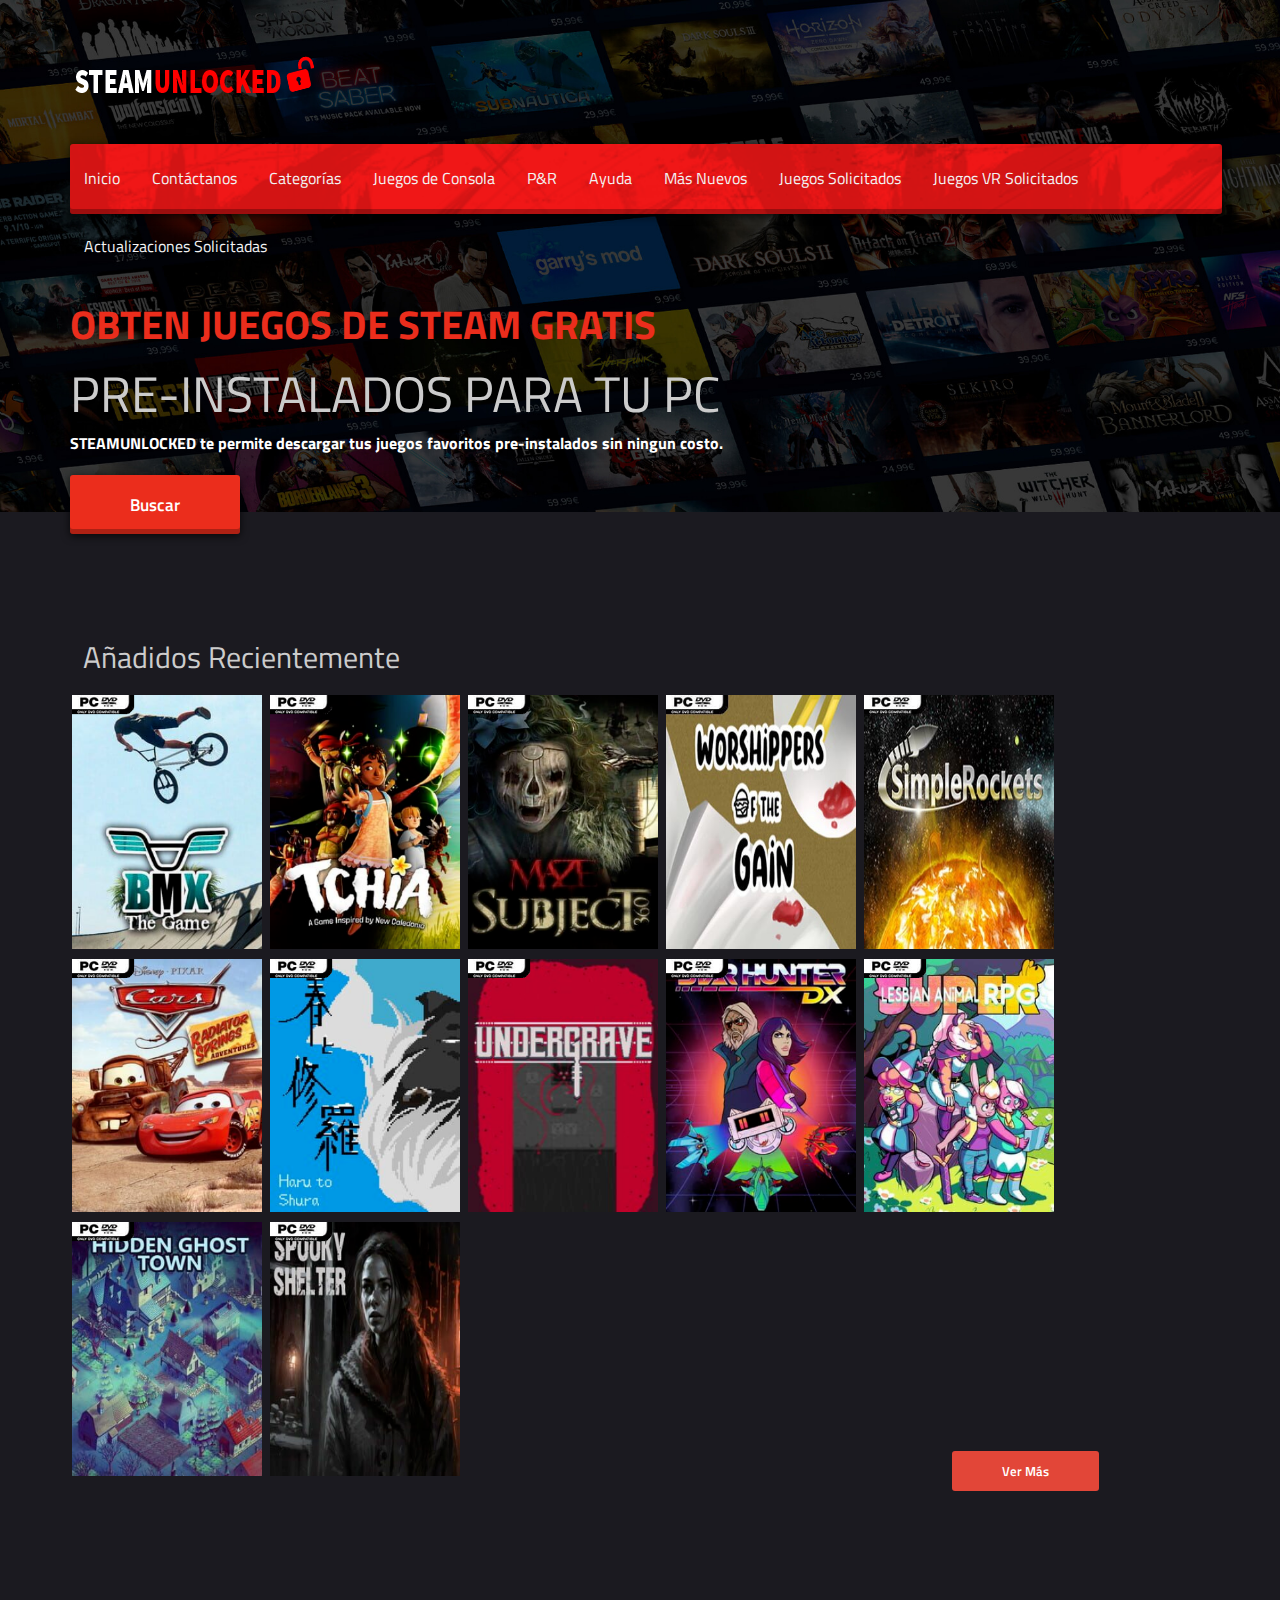
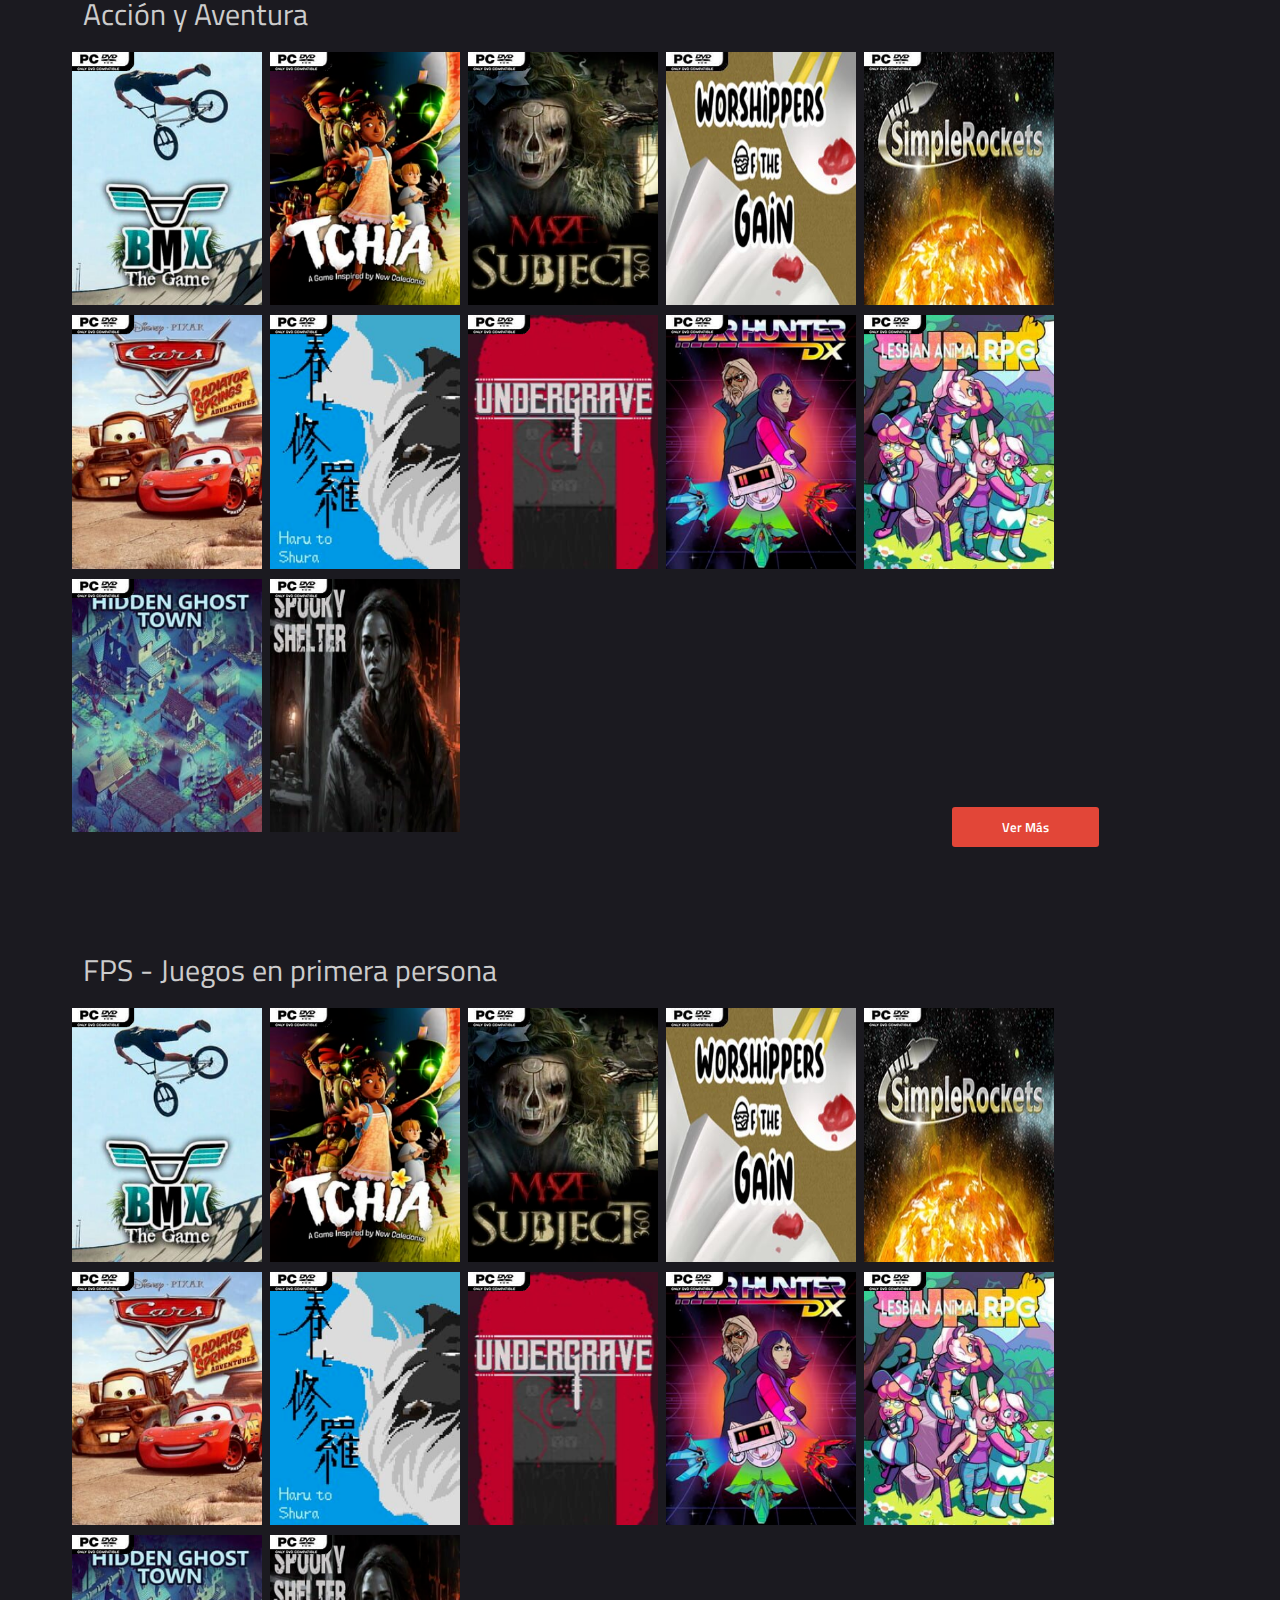
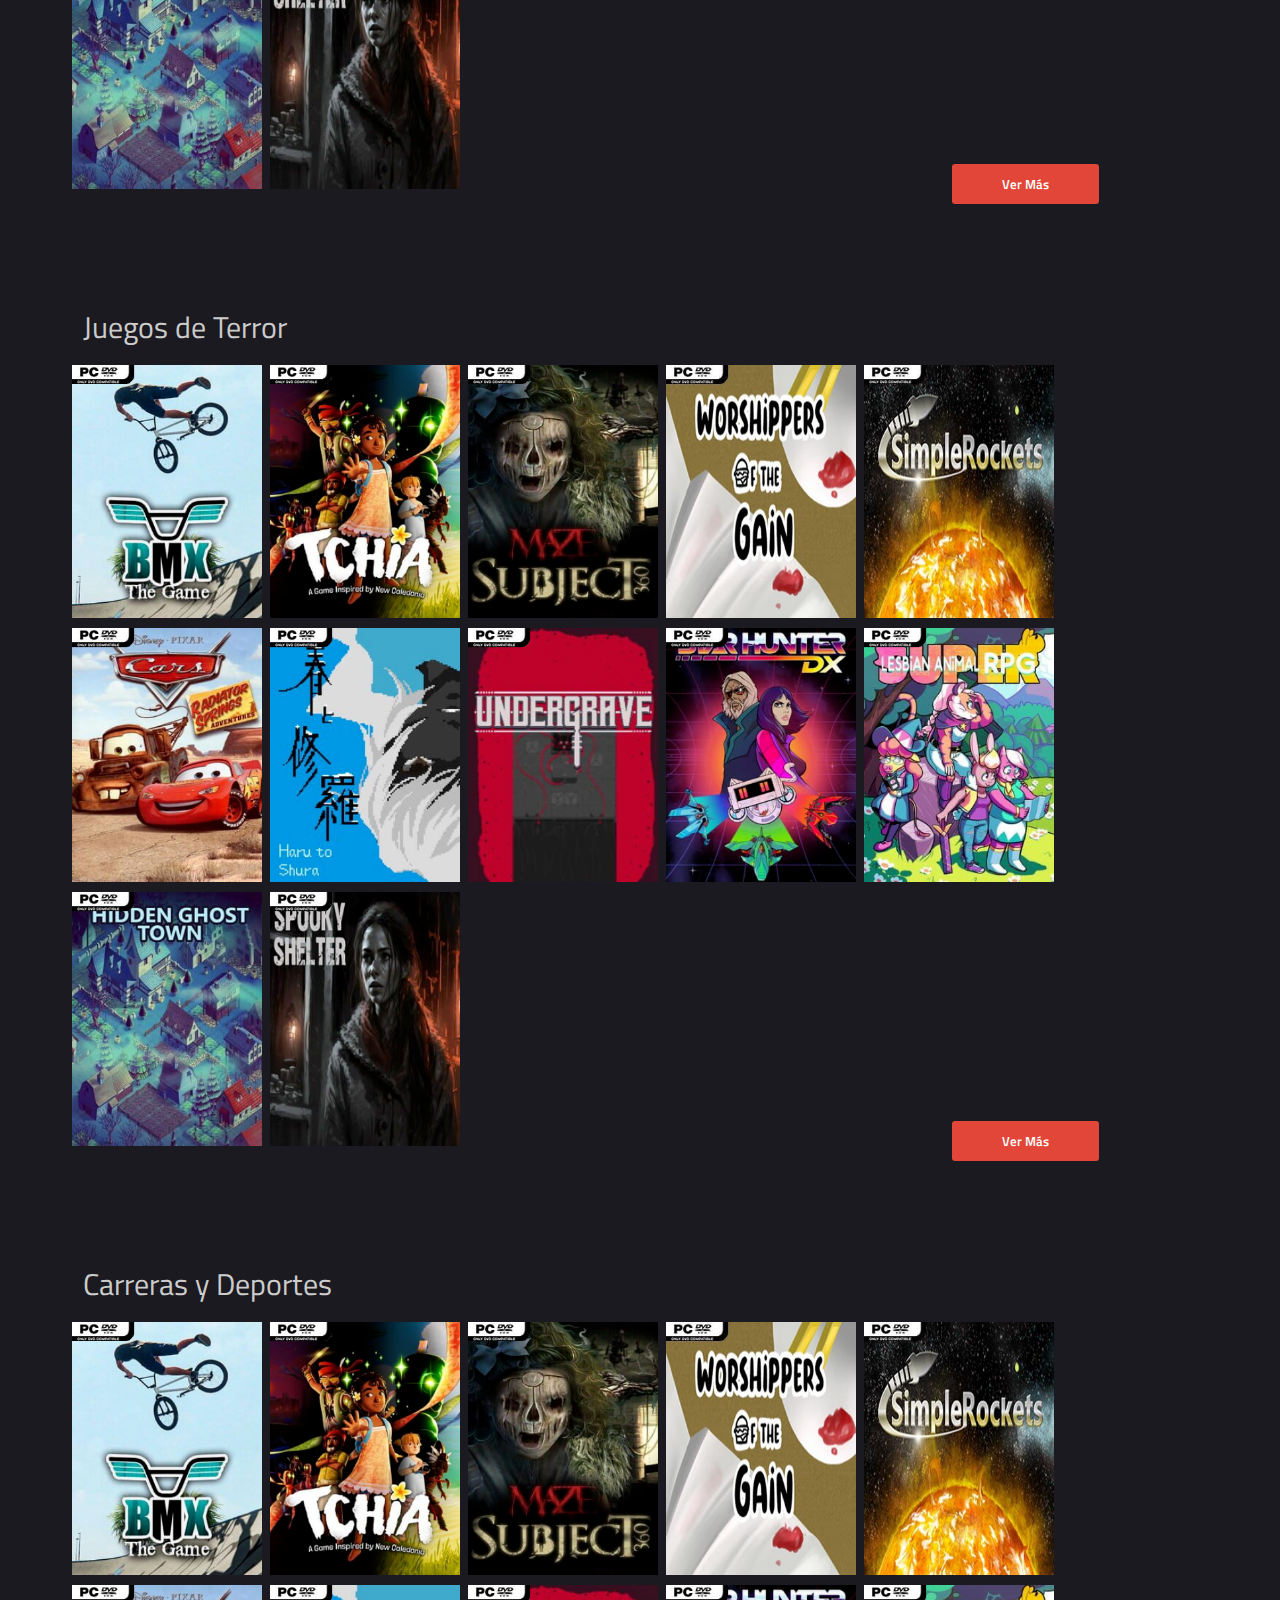
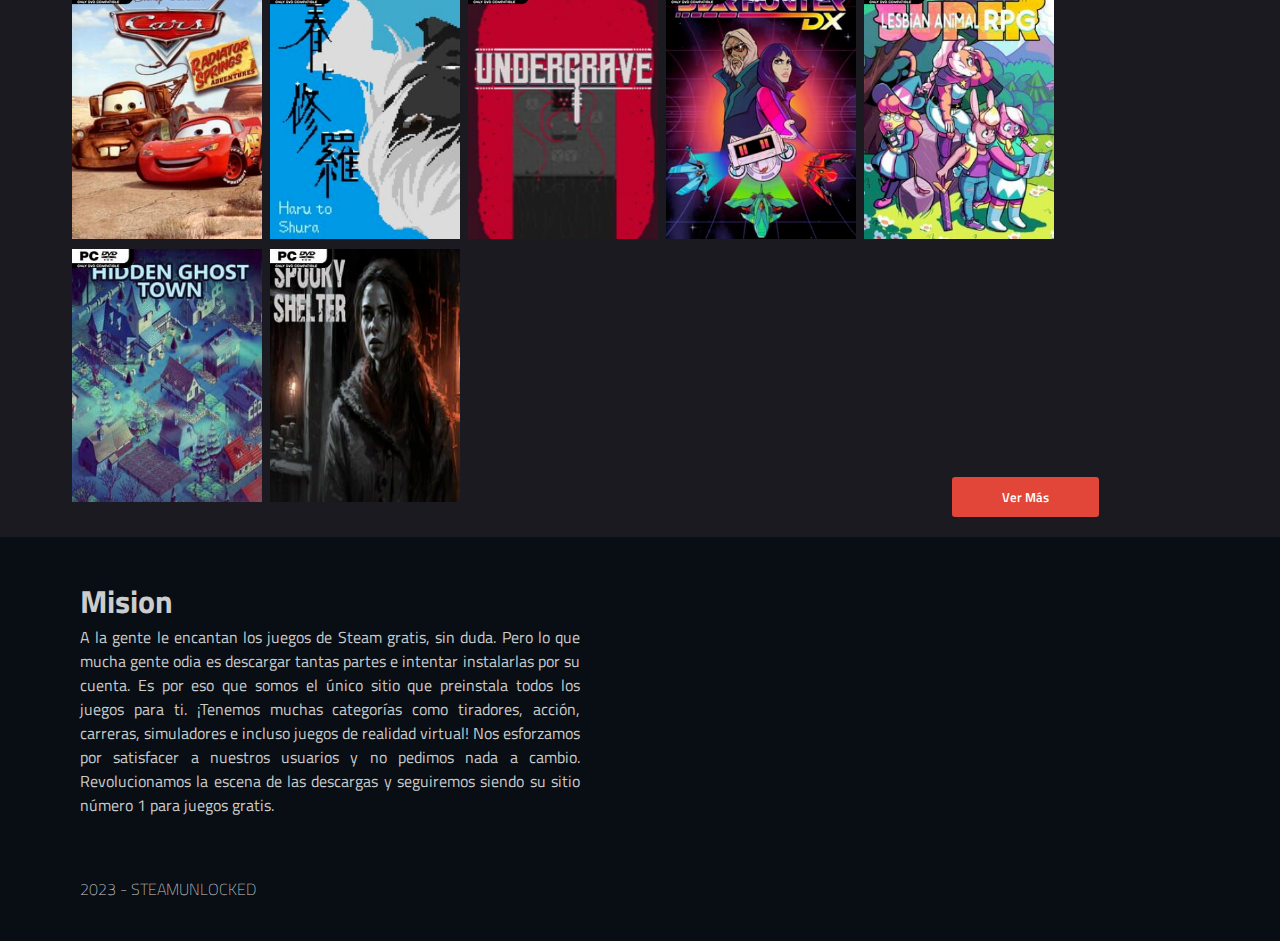
<file: PROTECTO ESTEBAN/index.html>
<!DOCTYPE html>
<html lang="en">
<head>
    <!-- hola -->
    <meta charset="UTF-8">
    <meta http-equiv="X-UA-Compatible" content="IE=edge">
    <meta name="viewport" content="width=device-width, initial-scale=1.0">
    <link rel="stylesheet" href="css/index.css">
    <title>STEAM UNLOCKED</title>
</head>
<body>
    <header>
        <a href="index.html">
            <img src="img/steam-unlocked-logo.png" alt="">
        </a>

        <div class="nav-dentro">
            <div class="menu">
                <li class="box">
                    <a href="/">Inicio</a>
                </li>
                <li class="box">
                    <a href="html/contactanos.html" id="contactanos">Contáctanos</a>
                </li>
                <li class="box">
                    <a href="/">Categorías</a>

                    <div id="menu-contact">
                        <p>Adasddasd</p>
                    </div>
                </li>
                <li class="box">
                    <a href="/">Juegos de Consola</a>
                </li>
                <li class="box">
                    <a href="/">P&R</a>
                </li>
                <li class="box">
                    <a href="/">Ayuda</a>
                </li>
                <li class="box">
                    <a href="/">Más Nuevos</a>
                </li>
                <li class="box">
                    <a href="/">Juegos Solicitados</a>
                </li>
                <li class="box">
                    <a href="/">Juegos VR Solicitados</a>
                </li>
                <li class="box">
                    <a href="/">Actualizaciones Solicitadas</a>
                </li>
            </div>
        </div>
    </header>

    <main>
        <section class="main-text">
            <h2>OBTEN JUEGOS DE STEAM GRATIS</h2>
            <h1>PRE-INSTALADOS PARA TU PC</h1>
            <p>STEAMUNLOCKED te permite descargar tus juegos favoritos pre-instalados sin ningun costo.</p>
            <button class="main-text-btn">Buscar</button>
        </section>

        <div class="colums">
            <section>
                <h2>Añadidos Recientemente</h2>
                <div class="grid-items">
                    <div class="box">
                        <a href="/">
                            <img src="./grids/1.png" alt="">
                        </a>
                    </div>
                    <div class="box">
                        <a href="/">
                            <img src="./grids/2.png" alt="">
                        </a>
                    </div>
                    <div class="box">
                        <a href="/">
                            <img src="./grids/3.png" alt="">
                        </a>
                    </div>
                    <div class="box">
                        <a href="/">
                            <img src="./grids/4.jpg" alt="">
                        </a>
                    </div>
                    <div class="box">
                        <a href="/">
                            <img src="./grids/5.png" alt="">
                        </a>
                    </div>
                    <div class="box">
                        <a href="/">
                            <img src="./grids/6.png" alt="">
                        </a>
                    </div>
                    <div class="box">
                        <a href="/">
                            <img src="./grids/7.png" alt="">
                        </a>
                    </div>
                    <div class="box">
                        <a href="/">
                            <img src="./grids/8.png" alt="">
                        </a>
                    </div>
                    <div class="box">
                        <a href="/">
                            <img src="./grids/9.png" alt="">
                        </a>
                    </div>
                    <div class="box">
                        <a href="/">
                            <img src="./grids/10.png" alt="">
                        </a>
                    </div>
                    <div class="box">
                        <a href="/">
                            <img src="./grids/11.png" alt="">
                        </a>
                    </div>
                    <div class="box">
                        <a href="/">
                            <img src="./grids/12.png" alt="">
                        </a>
                    </div>
                    <button>Ver Más</button>
                </div>
            </section>

            <section>
                <h2>Acción y Aventura</h2>
                <div class="grid-items">
                    <div class="box">
                        <a href="/">
                            <img src="./grids/1.png" alt="">
                        </a>
                    </div>
                    <div class="box">
                        <a href="/">
                            <img src="./grids/2.png" alt="">
                        </a>
                    </div>
                    <div class="box">
                        <a href="/">
                            <img src="./grids/3.png" alt="">
                        </a>
                    </div>
                    <div class="box">
                        <a href="/">
                            <img src="./grids/4.jpg" alt="">
                        </a>
                    </div>
                    <div class="box">
                        <a href="/">
                            <img src="./grids/5.png" alt="">
                        </a>
                    </div>
                    <div class="box">
                        <a href="/">
                            <img src="./grids/6.png" alt="">
                        </a>
                    </div>
                    <div class="box">
                        <a href="/">
                            <img src="./grids/7.png" alt="">
                        </a>
                    </div>
                    <div class="box">
                        <a href="/">
                            <img src="./grids/8.png" alt="">
                        </a>
                    </div>
                    <div class="box">
                        <a href="/">
                            <img src="./grids/9.png" alt="">
                        </a>
                    </div>
                    <div class="box">
                        <a href="/">
                            <img src="./grids/10.png" alt="">
                        </a>
                    </div>
                    <div class="box">
                        <a href="/">
                            <img src="./grids/11.png" alt="">
                        </a>
                    </div>
                    <div class="box">
                        <a href="/">
                            <img src="./grids/12.png" alt="">
                        </a>
                    </div>
                    <button>Ver Más</button>
                </div>
            </section>

            <section>
                <h2>FPS - Juegos en primera persona</h2>
                <div class="grid-items">
                    <div class="box">
                        <a href="/">
                            <img src="./grids/1.png" alt="">
                        </a>
                    </div>
                    <div class="box">
                        <a href="/">
                            <img src="./grids/2.png" alt="">
                        </a>
                    </div>
                    <div class="box">
                        <a href="/">
                            <img src="./grids/3.png" alt="">
                        </a>
                    </div>
                    <div class="box">
                        <a href="/">
                            <img src="./grids/4.jpg" alt="">
                        </a>
                    </div>
                    <div class="box">
                        <a href="/">
                            <img src="./grids/5.png" alt="">
                        </a>
                    </div>
                    <div class="box">
                        <a href="/">
                            <img src="./grids/6.png" alt="">
                        </a>
                    </div>
                    <div class="box">
                        <a href="/">
                            <img src="./grids/7.png" alt="">
                        </a>
                    </div>
                    <div class="box">
                        <a href="/">
                            <img src="./grids/8.png" alt="">
                        </a>
                    </div>
                    <div class="box">
                        <a href="/">
                            <img src="./grids/9.png" alt="">
                        </a>
                    </div>
                    <div class="box">
                        <a href="/">
                            <img src="./grids/10.png" alt="">
                        </a>
                    </div>
                    <div class="box">
                        <a href="/">
                            <img src="./grids/11.png" alt="">
                        </a>
                    </div>
                    <div class="box">
                        <a href="/">
                            <img src="./grids/12.png" alt="">
                        </a>
                    </div>
                    <button>Ver Más</button>
                </div>
            </section>

            <section>
                <h2>Juegos de Terror</h2>
                <div class="grid-items">
                    <div class="box">
                        <a href="/">
                            <img src="./grids/1.png" alt="">
                        </a>
                    </div>
                    <div class="box">
                        <a href="/">
                            <img src="./grids/2.png" alt="">
                        </a>
                    </div>
                    <div class="box">
                        <a href="/">
                            <img src="./grids/3.png" alt="">
                        </a>
                    </div>
                    <div class="box">
                        <a href="/">
                            <img src="./grids/4.jpg" alt="">
                        </a>
                    </div>
                    <div class="box">
                        <a href="/">
                            <img src="./grids/5.png" alt="">
                        </a>
                    </div>
                    <div class="box">
                        <a href="/">
                            <img src="./grids/6.png" alt="">
                        </a>
                    </div>
                    <div class="box">
                        <a href="/">
                            <img src="./grids/7.png" alt="">
                        </a>
                    </div>
                    <div class="box">
                        <a href="/">
                            <img src="./grids/8.png" alt="">
                        </a>
                    </div>
                    <div class="box">
                        <a href="/">
                            <img src="./grids/9.png" alt="">
                        </a>
                    </div>
                    <div class="box">
                        <a href="/">
                            <img src="./grids/10.png" alt="">
                        </a>
                    </div>
                    <div class="box">
                        <a href="/">
                            <img src="./grids/11.png" alt="">
                        </a>
                    </div>
                    <div class="box">
                        <a href="/">
                            <img src="./grids/12.png" alt="">
                        </a>
                    </div>
                    <button>Ver Más</button>
                </div>
            </section>

            <section>
                <h2>Carreras y Deportes</h2>
                <div class="grid-items">
                    <div class="box">
                        <a href="/">
                            <img src="./grids/1.png" alt="">
                        </a>
                    </div>
                    <div class="box">
                        <a href="/">
                            <img src="./grids/2.png" alt="">
                        </a>
                    </div>
                    <div class="box">
                        <a href="/">
                            <img src="./grids/3.png" alt="">
                        </a>
                    </div>
                    <div class="box">
                        <a href="/">
                            <img src="./grids/4.jpg" alt="">
                        </a>
                    </div>
                    <div class="box">
                        <a href="/">
                            <img src="./grids/5.png" alt="">
                        </a>
                    </div>
                    <div class="box">
                        <a href="/">
                            <img src="./grids/6.png" alt="">
                        </a>
                    </div>
                    <div class="box">
                        <a href="/">
                            <img src="./grids/7.png" alt="">
                        </a>
                    </div>
                    <div class="box">
                        <a href="/">
                            <img src="./grids/8.png" alt="">
                        </a>
                    </div>
                    <div class="box">
                        <a href="/">
                            <img src="./grids/9.png" alt="">
                        </a>
                    </div>
                    <div class="box">
                        <a href="/">
                            <img src="./grids/10.png" alt="">
                        </a>
                    </div>
                    <div class="box">
                        <a href="/">
                            <img src="./grids/11.png" alt="">
                        </a>
                    </div>
                    <div class="box">
                        <a href="/">
                            <img src="./grids/12.png" alt="">
                        </a>
                    </div>
                    <button>Ver Más</button>
                </div>
            </section>
        </div>
    </main>

    <footer>
        <h1>Mision</h1>
        <p>A la gente le encantan los juegos de Steam gratis, sin duda. Pero lo que mucha gente odia es descargar tantas partes e intentar instalarlas por su cuenta. Es por eso que somos el único sitio que preinstala todos los juegos para ti. ¡Tenemos muchas categorías como tiradores, acción, carreras, simuladores e incluso juegos de realidad virtual! Nos esforzamos por satisfacer a nuestros usuarios y no pedimos nada a cambio. Revolucionamos la escena de las descargas y seguiremos siendo su sitio número 1 para juegos gratis.</p>
        <h4>2023 - STEAMUNLOCKED</h4>
    </footer>
</body>
</html>
</file>
<file: PROTECTO ESTEBAN/css/index.css>
@import url("https://fonts.googleapis.com/css?family=Titillium+Web:100,100italic,200,200italic,300,300italic,400,400italic,500,500italic,600,600italic,700,700italic,800,800italic,900,900italic&display=swap");

* {
    margin: 0;
    padding: 0;
    box-sizing: border-box;
}

li, a {
    text-decoration: none;
    list-style: none;

}

html {
    font-size: 62.5%;
}

body {
    font-size: 16px;
    font-family:"Titillium Web", sans-serif;
    color:#ccc;
    height:100%;
    width:100%;
    background-size:100% auto;
    background-image:url(../img/steamunlocked-bg.jpg);
    background-repeat:no-repeat;
    background-position:center top;
    background-color:#1b1a20;
}

header {
    margin: 2rem 7rem 2rem 7rem;
    padding: 2rem 0;
}

header img {
    margin-bottom: 3rem;
}

.nav {
    border-radius: .3rem;
    background-color: red;
    background: url(../img/menu-background.webp)
}

.box {
    display: inline-block;
    padding: 2.2rem 1.4rem;
    color: white;
}

a {
    color: #f3f3f3;
    z-index: 200;
}

.nav-dentro {
    width: 90vw;
    height:70px;
    background:url(../img/menu-background.webp) top right repeat-x;
    background-size:cover;
    background-color: rgb(240, 23, 23);
    border-radius: .3rem;
    box-shadow:0 2px 8px rgba(0, 0, 0, 0.75), inset 0 -5px rgba(0, 0, 0, 0.26);
}

.box:hover {
    color:#fff;
    background-color:rgba(0,0,0,.21)
}

/*MAIN PAGINA*/

main {
    margin: 0 7rem;
    margin-top: 6rem;
}

main h2 {
    color: #eb2d1c;
    font-size: 4rem;
}

main h1 {
    font-weight: 500;
    font-size: 5rem;
}

main p {
    font-weight: 700;
    color: white;
}

main .main-text-btn {

    margin-top: 2rem;
    border: none;
    padding: 1.7rem 6rem;
    border-radius: .3rem;
    font-size: 1.65rem;
    background-color: #eb2d1c;
    color: white;
    font-weight: 600;
    box-shadow:0 2px 8px rgba(0, 0, 0, 0.75), inset 0 -5px rgba(0, 0, 0, 0.26);
    cursor: pointer;   font-family:"Titillium Web", sans-serif;
}

section {
    margin-bottom: 2rem;
}

.colums h2 {
    color: #ccc;
    font-weight: 500;
    margin: 1.3rem;
    margin-top: 10rem;
    font-size: 3rem;
}

.grid-items .box {
    margin: 0;
    padding: .2rem;
}

.grid-items .box:hover {
    transform: scale(1.1);
    transition: all 200ms ease-in  ;
    box-shadow: 0rem 0rem 1rem 1rem rgba(0, 0, 0, 0.521);
}

.colums img {
    width: 19rem;
}

.grid-items button {
    font-family: 'Titillium Web';
    border: none;
    background-color: #e24638;
    padding: 1rem 5rem;
    color: #fff;
    font-weight: 600;
    border-radius: .3rem;
    margin-left: 38vw;
    margin-top: 2rem;
    cursor: pointer; 
}

#menu-contact {
    display: none;
    background-color: #e24638;
    width: 100vw;
}

a#contactanos:hover ~ #menu-contact {
    display: block;
}

footer {
    background-color: #080e14;
    padding: 4rem;
    padding-left: 8rem;
    padding-right: 8rem;
}

footer p {
    width: 50rem;
    text-align: justify;
}

footer h4 {
    font-weight: 200;
    margin-top: 6rem;
}
</file>
